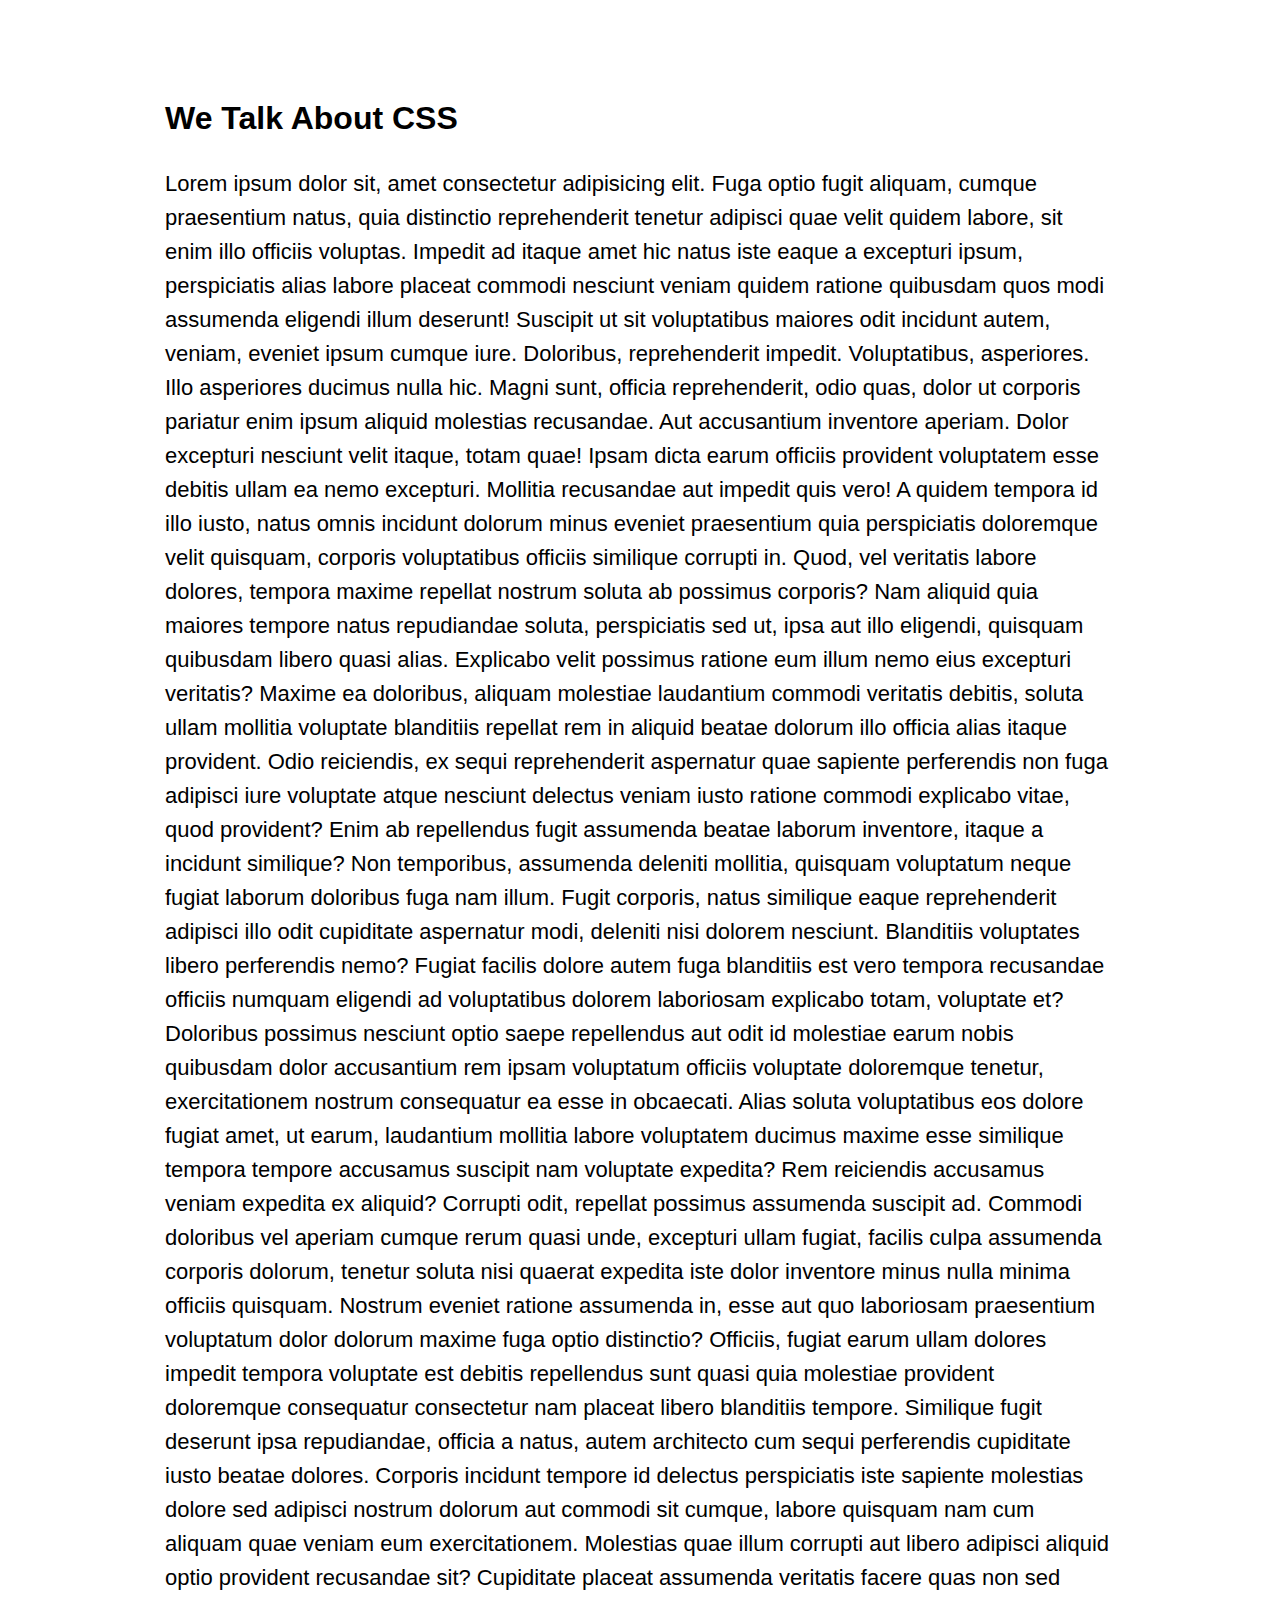
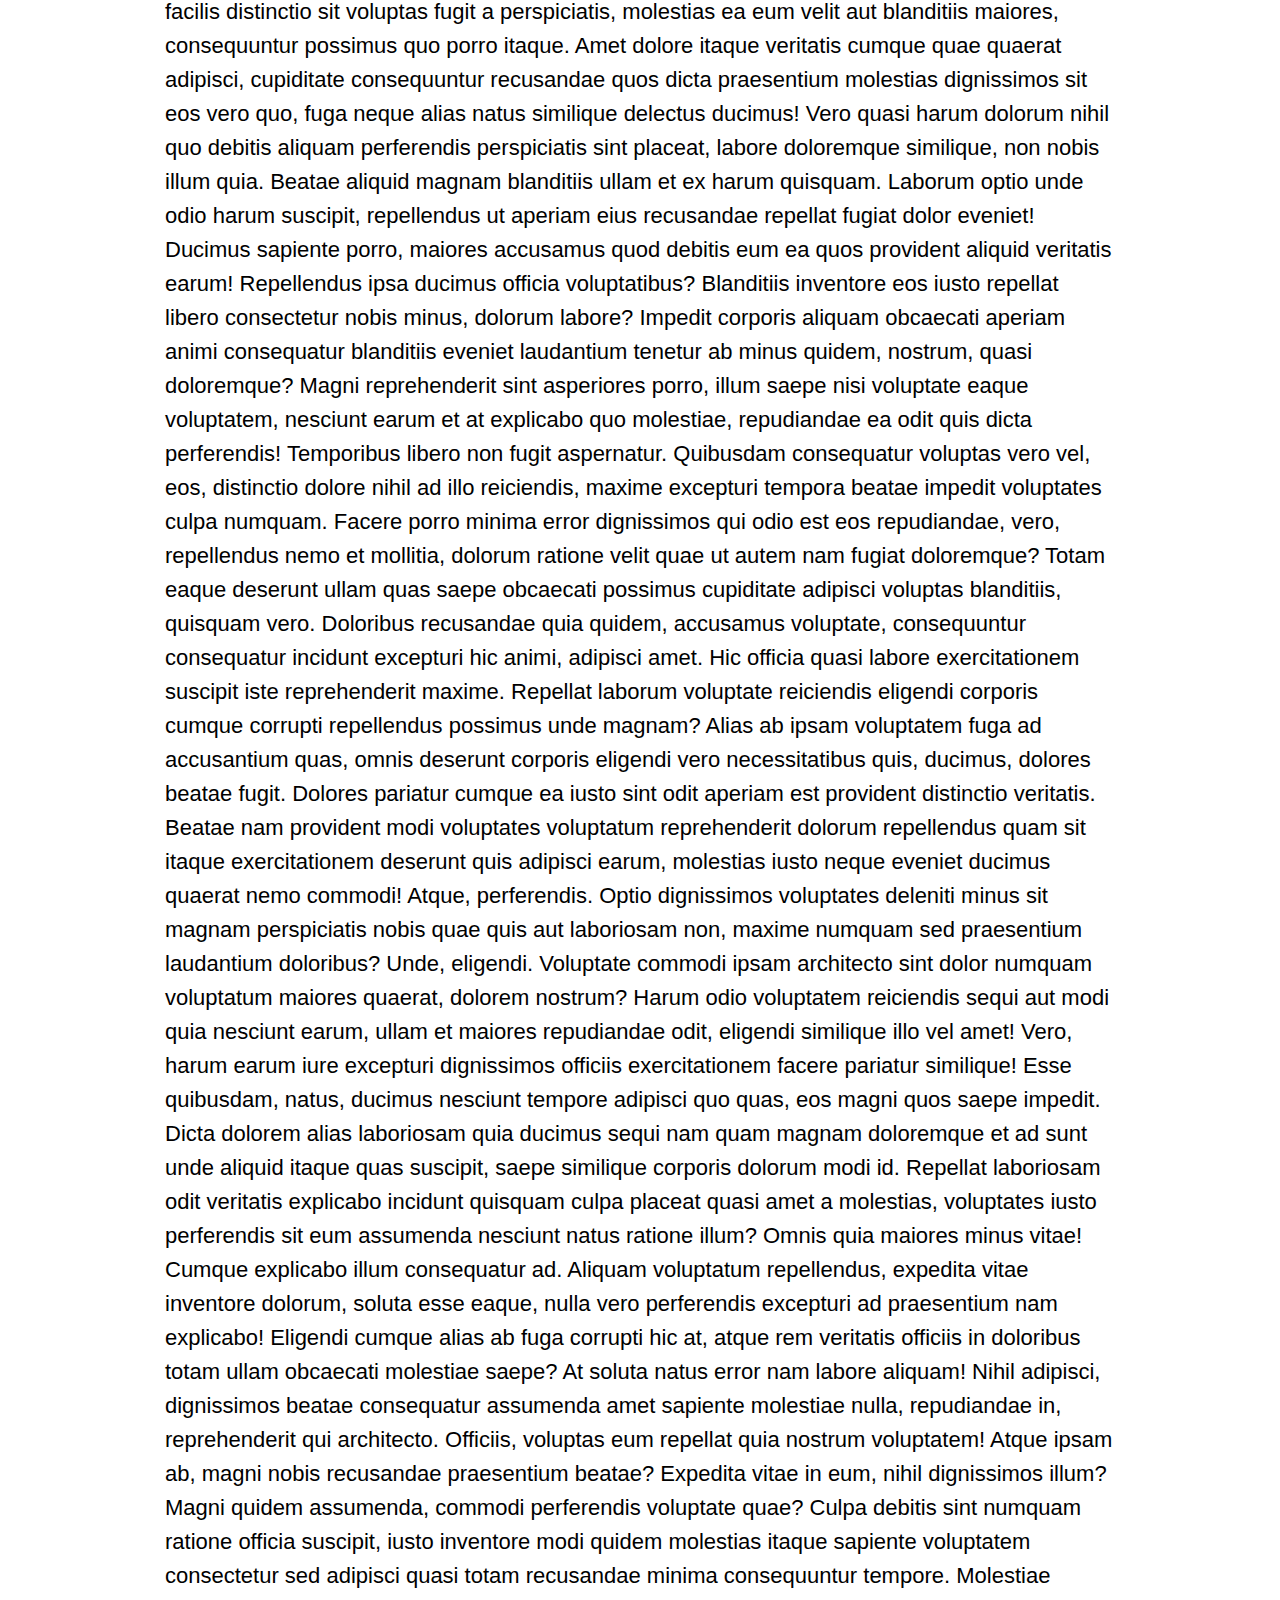
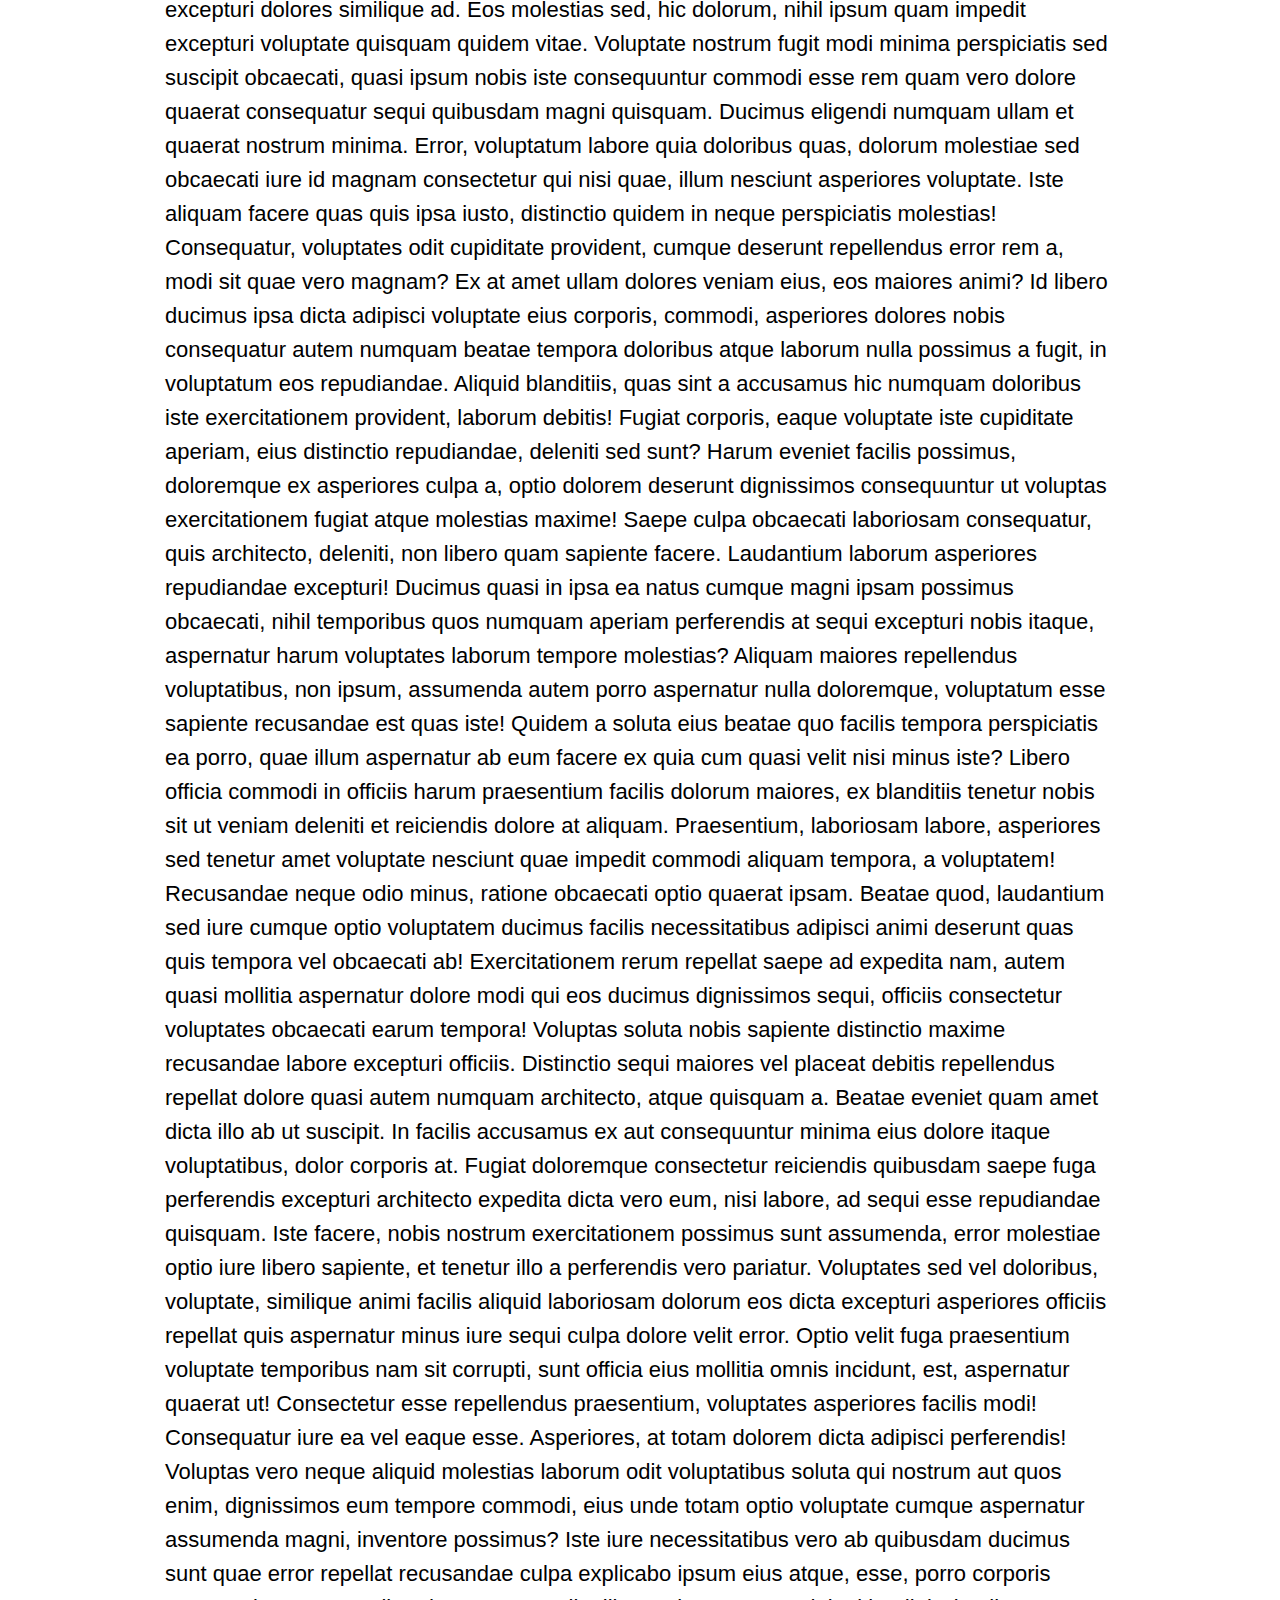
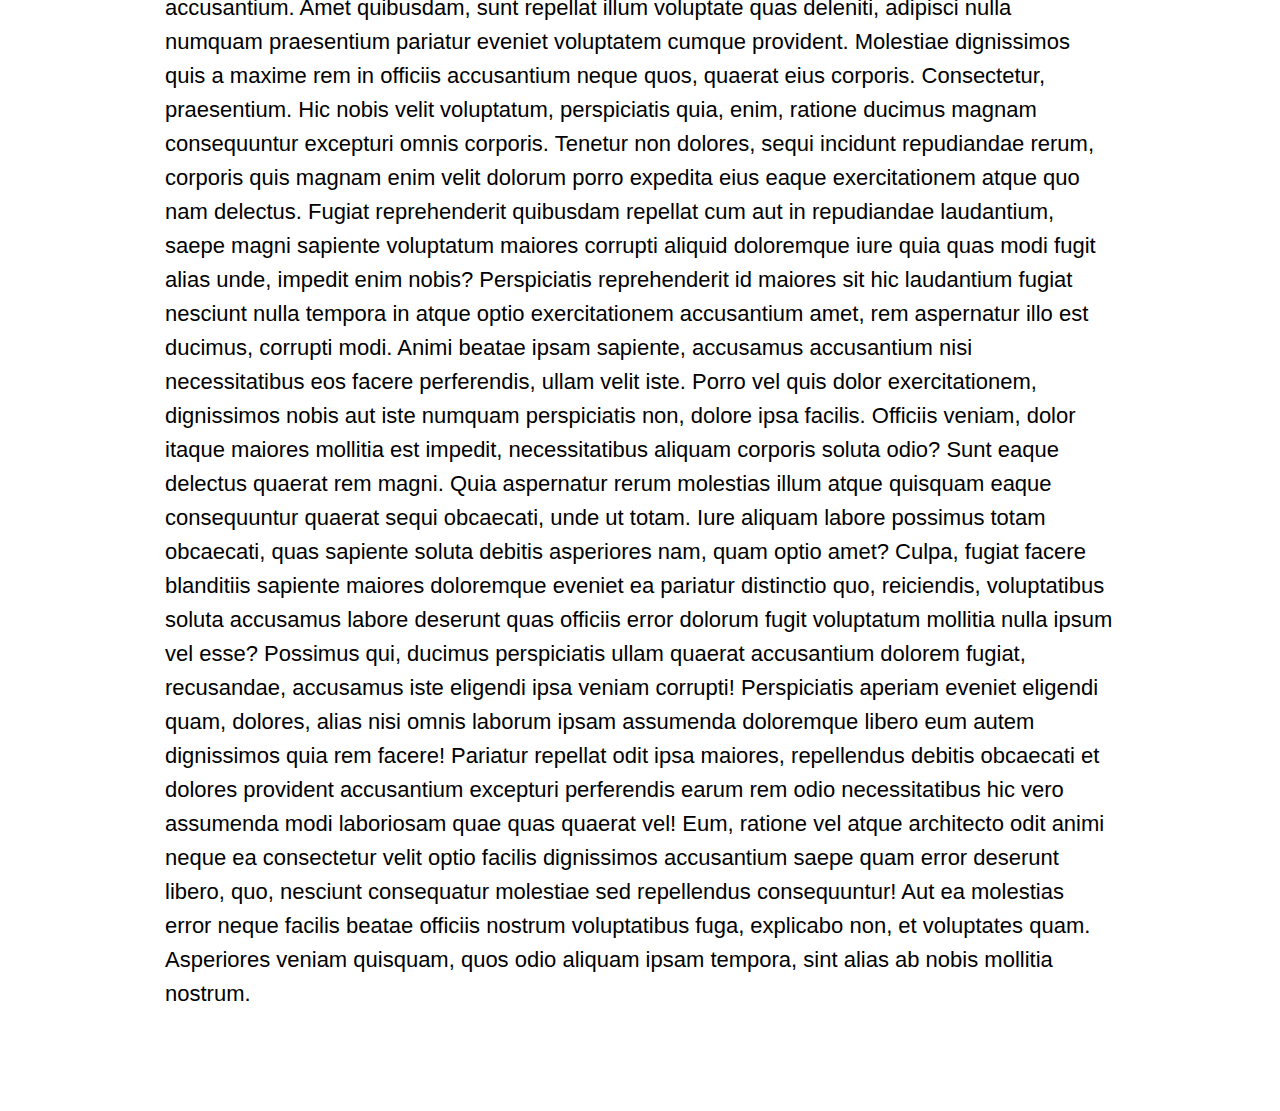
<file: index.html>
<!DOCTYPE html>
<html lang="en">
<head>
    <meta charset="UTF-8">
    <meta name="viewport" content="width=device-width, initial-scale=1.0">
    <title>Document</title>
    <link rel="stylesheet" href="style.css">
</head>
<body>
    <!-- div class="box"></div> -->

    <!-- <div class="card-wrapper">
        <div class="card"></div>
        <div class="card"></div>
        <div class="card"></div>
    </div> -->

<!--     <div class="container">
        <ul>
            <li>Lazy</li>
            <li>Hard working</li>
            <li>Realisitic</li>
            <li>Eccentric</li>
        </ul>
    </div> -->

    <div class="container">
    <h1>We Talk About CSS</h1>
    <p>Lorem ipsum dolor sit, amet consectetur adipisicing elit. Fuga optio fugit aliquam, cumque praesentium natus, quia distinctio reprehenderit tenetur adipisci quae velit quidem labore, sit enim illo officiis voluptas. Impedit ad itaque amet hic natus iste eaque a excepturi ipsum, perspiciatis alias labore placeat commodi nesciunt veniam quidem ratione quibusdam quos modi assumenda eligendi illum deserunt! Suscipit ut sit voluptatibus maiores odit incidunt autem, veniam, eveniet ipsum cumque iure. Doloribus, reprehenderit impedit. Voluptatibus, asperiores. Illo asperiores ducimus nulla hic. Magni sunt, officia reprehenderit, odio quas, dolor ut corporis pariatur enim ipsum aliquid molestias recusandae. Aut accusantium inventore aperiam. Dolor excepturi nesciunt velit itaque, totam quae! Ipsam dicta earum officiis provident voluptatem esse debitis ullam ea nemo excepturi. Mollitia recusandae aut impedit quis vero! A quidem tempora id illo iusto, natus omnis incidunt dolorum minus eveniet praesentium quia perspiciatis doloremque velit quisquam, corporis voluptatibus officiis similique corrupti in. Quod, vel veritatis labore dolores, tempora maxime repellat nostrum soluta ab possimus corporis? Nam aliquid quia maiores tempore natus repudiandae soluta, perspiciatis sed ut, ipsa aut illo eligendi, quisquam quibusdam libero quasi alias. Explicabo velit possimus ratione eum illum nemo eius excepturi veritatis? Maxime ea doloribus, aliquam molestiae laudantium commodi veritatis debitis, soluta ullam mollitia voluptate blanditiis repellat rem in aliquid beatae dolorum illo officia alias itaque provident. Odio reiciendis, ex sequi reprehenderit aspernatur quae sapiente perferendis non fuga adipisci iure voluptate atque nesciunt delectus veniam iusto ratione commodi explicabo vitae, quod provident? Enim ab repellendus fugit assumenda beatae laborum inventore, itaque a incidunt similique? Non temporibus, assumenda deleniti mollitia, quisquam voluptatum neque fugiat laborum doloribus fuga nam illum. Fugit corporis, natus similique eaque reprehenderit adipisci illo odit cupiditate aspernatur modi, deleniti nisi dolorem nesciunt. Blanditiis voluptates libero perferendis nemo? Fugiat facilis dolore autem fuga blanditiis est vero tempora recusandae officiis numquam eligendi ad voluptatibus dolorem laboriosam explicabo totam, voluptate et? Doloribus possimus nesciunt optio saepe repellendus aut odit id molestiae earum nobis quibusdam dolor accusantium rem ipsam voluptatum officiis voluptate doloremque tenetur, exercitationem nostrum consequatur ea esse in obcaecati. Alias soluta voluptatibus eos dolore fugiat amet, ut earum, laudantium mollitia labore voluptatem ducimus maxime esse similique tempora tempore accusamus suscipit nam voluptate expedita? Rem reiciendis accusamus veniam expedita ex aliquid? Corrupti odit, repellat possimus assumenda suscipit ad. Commodi doloribus vel aperiam cumque rerum quasi unde, excepturi ullam fugiat, facilis culpa assumenda corporis dolorum, tenetur soluta nisi quaerat expedita iste dolor inventore minus nulla minima officiis quisquam. Nostrum eveniet ratione assumenda in, esse aut quo laboriosam praesentium voluptatum dolor dolorum maxime fuga optio distinctio? Officiis, fugiat earum ullam dolores impedit tempora voluptate est debitis repellendus sunt quasi quia molestiae provident doloremque consequatur consectetur nam placeat libero blanditiis tempore. Similique fugit deserunt ipsa repudiandae, officia a natus, autem architecto cum sequi perferendis cupiditate iusto beatae dolores. Corporis incidunt tempore id delectus perspiciatis iste sapiente molestias dolore sed adipisci nostrum dolorum aut commodi sit cumque, labore quisquam nam cum aliquam quae veniam eum exercitationem. Molestias quae illum corrupti aut libero adipisci aliquid optio provident recusandae sit? Cupiditate placeat assumenda veritatis facere quas non sed facilis distinctio sit voluptas fugit a perspiciatis, molestias ea eum velit aut blanditiis maiores, consequuntur possimus quo porro itaque. Amet dolore itaque veritatis cumque quae quaerat adipisci, cupiditate consequuntur recusandae quos dicta praesentium molestias dignissimos sit eos vero quo, fuga neque alias natus similique delectus ducimus! Vero quasi harum dolorum nihil quo debitis aliquam perferendis perspiciatis sint placeat, labore doloremque similique, non nobis illum quia. Beatae aliquid magnam blanditiis ullam et ex harum quisquam. Laborum optio unde odio harum suscipit, repellendus ut aperiam eius recusandae repellat fugiat dolor eveniet! Ducimus sapiente porro, maiores accusamus quod debitis eum ea quos provident aliquid veritatis earum! Repellendus ipsa ducimus officia voluptatibus? Blanditiis inventore eos iusto repellat libero consectetur nobis minus, dolorum labore? Impedit corporis aliquam obcaecati aperiam animi consequatur blanditiis eveniet laudantium tenetur ab minus quidem, nostrum, quasi doloremque? Magni reprehenderit sint asperiores porro, illum saepe nisi voluptate eaque voluptatem, nesciunt earum et at explicabo quo molestiae, repudiandae ea odit quis dicta perferendis! Temporibus libero non fugit aspernatur. Quibusdam consequatur voluptas vero vel, eos, distinctio dolore nihil ad illo reiciendis, maxime excepturi tempora beatae impedit voluptates culpa numquam. Facere porro minima error dignissimos qui odio est eos repudiandae, vero, repellendus nemo et mollitia, dolorum ratione velit quae ut autem nam fugiat doloremque? Totam eaque deserunt ullam quas saepe obcaecati possimus cupiditate adipisci voluptas blanditiis, quisquam vero. Doloribus recusandae quia quidem, accusamus voluptate, consequuntur consequatur incidunt excepturi hic animi, adipisci amet. Hic officia quasi labore exercitationem suscipit iste reprehenderit maxime. Repellat laborum voluptate reiciendis eligendi corporis cumque corrupti repellendus possimus unde magnam? Alias ab ipsam voluptatem fuga ad accusantium quas, omnis deserunt corporis eligendi vero necessitatibus quis, ducimus, dolores beatae fugit. Dolores pariatur cumque ea iusto sint odit aperiam est provident distinctio veritatis. Beatae nam provident modi voluptates voluptatum reprehenderit dolorum repellendus quam sit itaque exercitationem deserunt quis adipisci earum, molestias iusto neque eveniet ducimus quaerat nemo commodi! Atque, perferendis. Optio dignissimos voluptates deleniti minus sit magnam perspiciatis nobis quae quis aut laboriosam non, maxime numquam sed praesentium laudantium doloribus? Unde, eligendi. Voluptate commodi ipsam architecto sint dolor numquam voluptatum maiores quaerat, dolorem nostrum? Harum odio voluptatem reiciendis sequi aut modi quia nesciunt earum, ullam et maiores repudiandae odit, eligendi similique illo vel amet! Vero, harum earum iure excepturi dignissimos officiis exercitationem facere pariatur similique! Esse quibusdam, natus, ducimus nesciunt tempore adipisci quo quas, eos magni quos saepe impedit. Dicta dolorem alias laboriosam quia ducimus sequi nam quam magnam doloremque et ad sunt unde aliquid itaque quas suscipit, saepe similique corporis dolorum modi id. Repellat laboriosam odit veritatis explicabo incidunt quisquam culpa placeat quasi amet a molestias, voluptates iusto perferendis sit eum assumenda nesciunt natus ratione illum? Omnis quia maiores minus vitae! Cumque explicabo illum consequatur ad. Aliquam voluptatum repellendus, expedita vitae inventore dolorum, soluta esse eaque, nulla vero perferendis excepturi ad praesentium nam explicabo! Eligendi cumque alias ab fuga corrupti hic at, atque rem veritatis officiis in doloribus totam ullam obcaecati molestiae saepe? At soluta natus error nam labore aliquam! Nihil adipisci, dignissimos beatae consequatur assumenda amet sapiente molestiae nulla, repudiandae in, reprehenderit qui architecto. Officiis, voluptas eum repellat quia nostrum voluptatem! Atque ipsam ab, magni nobis recusandae praesentium beatae? Expedita vitae in eum, nihil dignissimos illum? Magni quidem assumenda, commodi perferendis voluptate quae? Culpa debitis sint numquam ratione officia suscipit, iusto inventore modi quidem molestias itaque sapiente voluptatem consectetur sed adipisci quasi totam recusandae minima consequuntur tempore. Molestiae excepturi dolores similique ad. Eos molestias sed, hic dolorum, nihil ipsum quam impedit excepturi voluptate quisquam quidem vitae. Voluptate nostrum fugit modi minima perspiciatis sed suscipit obcaecati, quasi ipsum nobis iste consequuntur commodi esse rem quam vero dolore quaerat consequatur sequi quibusdam magni quisquam. Ducimus eligendi numquam ullam et quaerat nostrum minima. Error, voluptatum labore quia doloribus quas, dolorum molestiae sed obcaecati iure id magnam consectetur qui nisi quae, illum nesciunt asperiores voluptate. Iste aliquam facere quas quis ipsa iusto, distinctio quidem in neque perspiciatis molestias! Consequatur, voluptates odit cupiditate provident, cumque deserunt repellendus error rem a, modi sit quae vero magnam? Ex at amet ullam dolores veniam eius, eos maiores animi? Id libero ducimus ipsa dicta adipisci voluptate eius corporis, commodi, asperiores dolores nobis consequatur autem numquam beatae tempora doloribus atque laborum nulla possimus a fugit, in voluptatum eos repudiandae. Aliquid blanditiis, quas sint a accusamus hic numquam doloribus iste exercitationem provident, laborum debitis! Fugiat corporis, eaque voluptate iste cupiditate aperiam, eius distinctio repudiandae, deleniti sed sunt? Harum eveniet facilis possimus, doloremque ex asperiores culpa a, optio dolorem deserunt dignissimos consequuntur ut voluptas exercitationem fugiat atque molestias maxime! Saepe culpa obcaecati laboriosam consequatur, quis architecto, deleniti, non libero quam sapiente facere. Laudantium laborum asperiores repudiandae excepturi! Ducimus quasi in ipsa ea natus cumque magni ipsam possimus obcaecati, nihil temporibus quos numquam aperiam perferendis at sequi excepturi nobis itaque, aspernatur harum voluptates laborum tempore molestias? Aliquam maiores repellendus voluptatibus, non ipsum, assumenda autem porro aspernatur nulla doloremque, voluptatum esse sapiente recusandae est quas iste! Quidem a soluta eius beatae quo facilis tempora perspiciatis ea porro, quae illum aspernatur ab eum facere ex quia cum quasi velit nisi minus iste? Libero officia commodi in officiis harum praesentium facilis dolorum maiores, ex blanditiis tenetur nobis sit ut veniam deleniti et reiciendis dolore at aliquam. Praesentium, laboriosam labore, asperiores sed tenetur amet voluptate nesciunt quae impedit commodi aliquam tempora, a voluptatem! Recusandae neque odio minus, ratione obcaecati optio quaerat ipsam. Beatae quod, laudantium sed iure cumque optio voluptatem ducimus facilis necessitatibus adipisci animi deserunt quas quis tempora vel obcaecati ab! Exercitationem rerum repellat saepe ad expedita nam, autem quasi mollitia aspernatur dolore modi qui eos ducimus dignissimos sequi, officiis consectetur voluptates obcaecati earum tempora! Voluptas soluta nobis sapiente distinctio maxime recusandae labore excepturi officiis. Distinctio sequi maiores vel placeat debitis repellendus repellat dolore quasi autem numquam architecto, atque quisquam a. Beatae eveniet quam amet dicta illo ab ut suscipit. In facilis accusamus ex aut consequuntur minima eius dolore itaque voluptatibus, dolor corporis at. Fugiat doloremque consectetur reiciendis quibusdam saepe fuga perferendis excepturi architecto expedita dicta vero eum, nisi labore, ad sequi esse repudiandae quisquam. Iste facere, nobis nostrum exercitationem possimus sunt assumenda, error molestiae optio iure libero sapiente, et tenetur illo a perferendis vero pariatur. Voluptates sed vel doloribus, voluptate, similique animi facilis aliquid laboriosam dolorum eos dicta excepturi asperiores officiis repellat quis aspernatur minus iure sequi culpa dolore velit error. Optio velit fuga praesentium voluptate temporibus nam sit corrupti, sunt officia eius mollitia omnis incidunt, est, aspernatur quaerat ut! Consectetur esse repellendus praesentium, voluptates asperiores facilis modi! Consequatur iure ea vel eaque esse. Asperiores, at totam dolorem dicta adipisci perferendis! Voluptas vero neque aliquid molestias laborum odit voluptatibus soluta qui nostrum aut quos enim, dignissimos eum tempore commodi, eius unde totam optio voluptate cumque aspernatur assumenda magni, inventore possimus? Iste iure necessitatibus vero ab quibusdam ducimus sunt quae error repellat recusandae culpa explicabo ipsum eius atque, esse, porro corporis accusantium. Amet quibusdam, sunt repellat illum voluptate quas deleniti, adipisci nulla numquam praesentium pariatur eveniet voluptatem cumque provident. Molestiae dignissimos quis a maxime rem in officiis accusantium neque quos, quaerat eius corporis. Consectetur, praesentium. Hic nobis velit voluptatum, perspiciatis quia, enim, ratione ducimus magnam consequuntur excepturi omnis corporis. Tenetur non dolores, sequi incidunt repudiandae rerum, corporis quis magnam enim velit dolorum porro expedita eius eaque exercitationem atque quo nam delectus. Fugiat reprehenderit quibusdam repellat cum aut in repudiandae laudantium, saepe magni sapiente voluptatum maiores corrupti aliquid doloremque iure quia quas modi fugit alias unde, impedit enim nobis? Perspiciatis reprehenderit id maiores sit hic laudantium fugiat nesciunt nulla tempora in atque optio exercitationem accusantium amet, rem aspernatur illo est ducimus, corrupti modi. Animi beatae ipsam sapiente, accusamus accusantium nisi necessitatibus eos facere perferendis, ullam velit iste. Porro vel quis dolor exercitationem, dignissimos nobis aut iste numquam perspiciatis non, dolore ipsa facilis. Officiis veniam, dolor itaque maiores mollitia est impedit, necessitatibus aliquam corporis soluta odio? Sunt eaque delectus quaerat rem magni. Quia aspernatur rerum molestias illum atque quisquam eaque consequuntur quaerat sequi obcaecati, unde ut totam. Iure aliquam labore possimus totam obcaecati, quas sapiente soluta debitis asperiores nam, quam optio amet? Culpa, fugiat facere blanditiis sapiente maiores doloremque eveniet ea pariatur distinctio quo, reiciendis, voluptatibus soluta accusamus labore deserunt quas officiis error dolorum fugit voluptatum mollitia nulla ipsum vel esse? Possimus qui, ducimus perspiciatis ullam quaerat accusantium dolorem fugiat, recusandae, accusamus iste eligendi ipsa veniam corrupti! Perspiciatis aperiam eveniet eligendi quam, dolores, alias nisi omnis laborum ipsam assumenda doloremque libero eum autem dignissimos quia rem facere! Pariatur repellat odit ipsa maiores, repellendus debitis obcaecati et dolores provident accusantium excepturi perferendis earum rem odio necessitatibus hic vero assumenda modi laboriosam quae quas quaerat vel! Eum, ratione vel atque architecto odit animi neque ea consectetur velit optio facilis dignissimos accusantium saepe quam error deserunt libero, quo, nesciunt consequatur molestiae sed repellendus consequuntur! Aut ea molestias error neque facilis beatae officiis nostrum voluptatibus fuga, explicabo non, et voluptates quam. Asperiores veniam quisquam, quos odio aliquam ipsam tempora, sint alias ab nobis mollitia nostrum.</p>
    </div>
</body>
</html>
</file>
<file: style.css>
*{
    box-sizing: border-box;
    margin: 0;
    padding: 0;
    font-family: sans-serif;
}

/* .box{
    width: 300px;
    height: 200px;
    background-color: gray;
    border: 5px solid black;
    box-sizing: border-box;
    padding: 20px 50px 70px 40px; 
}

.card-wrapper{
    display: flex;
    gap: 0 10px;
    max-width: 620px;
    background-color: red;
    flex-wrap: wrap;
}

.card{
    width: 200px;
    height: 300px;
    box-sizing: border-box;
    border: 1px solid black;
    background-color: cadetblue;
}

.container{
    display: flex;
    flex-direction: column;
    align-items: center;
       justify-content: center;
}

ul{
    list-style-position: inside;
} */

.container{
    max-width: 950px;
    margin: 100px auto;
    padding: 0 20px;
    box-sizing: content-box;
}

.container > h1{
    margin-bottom: 30px; 
}

.container p{
    font-size: 22px;
    line-height: 34px;
    /* text-indent: 10px;(abzas) */
    /* word-spacing: 10px; */
    /* letter-spacing: 10px; */
}
</file>
